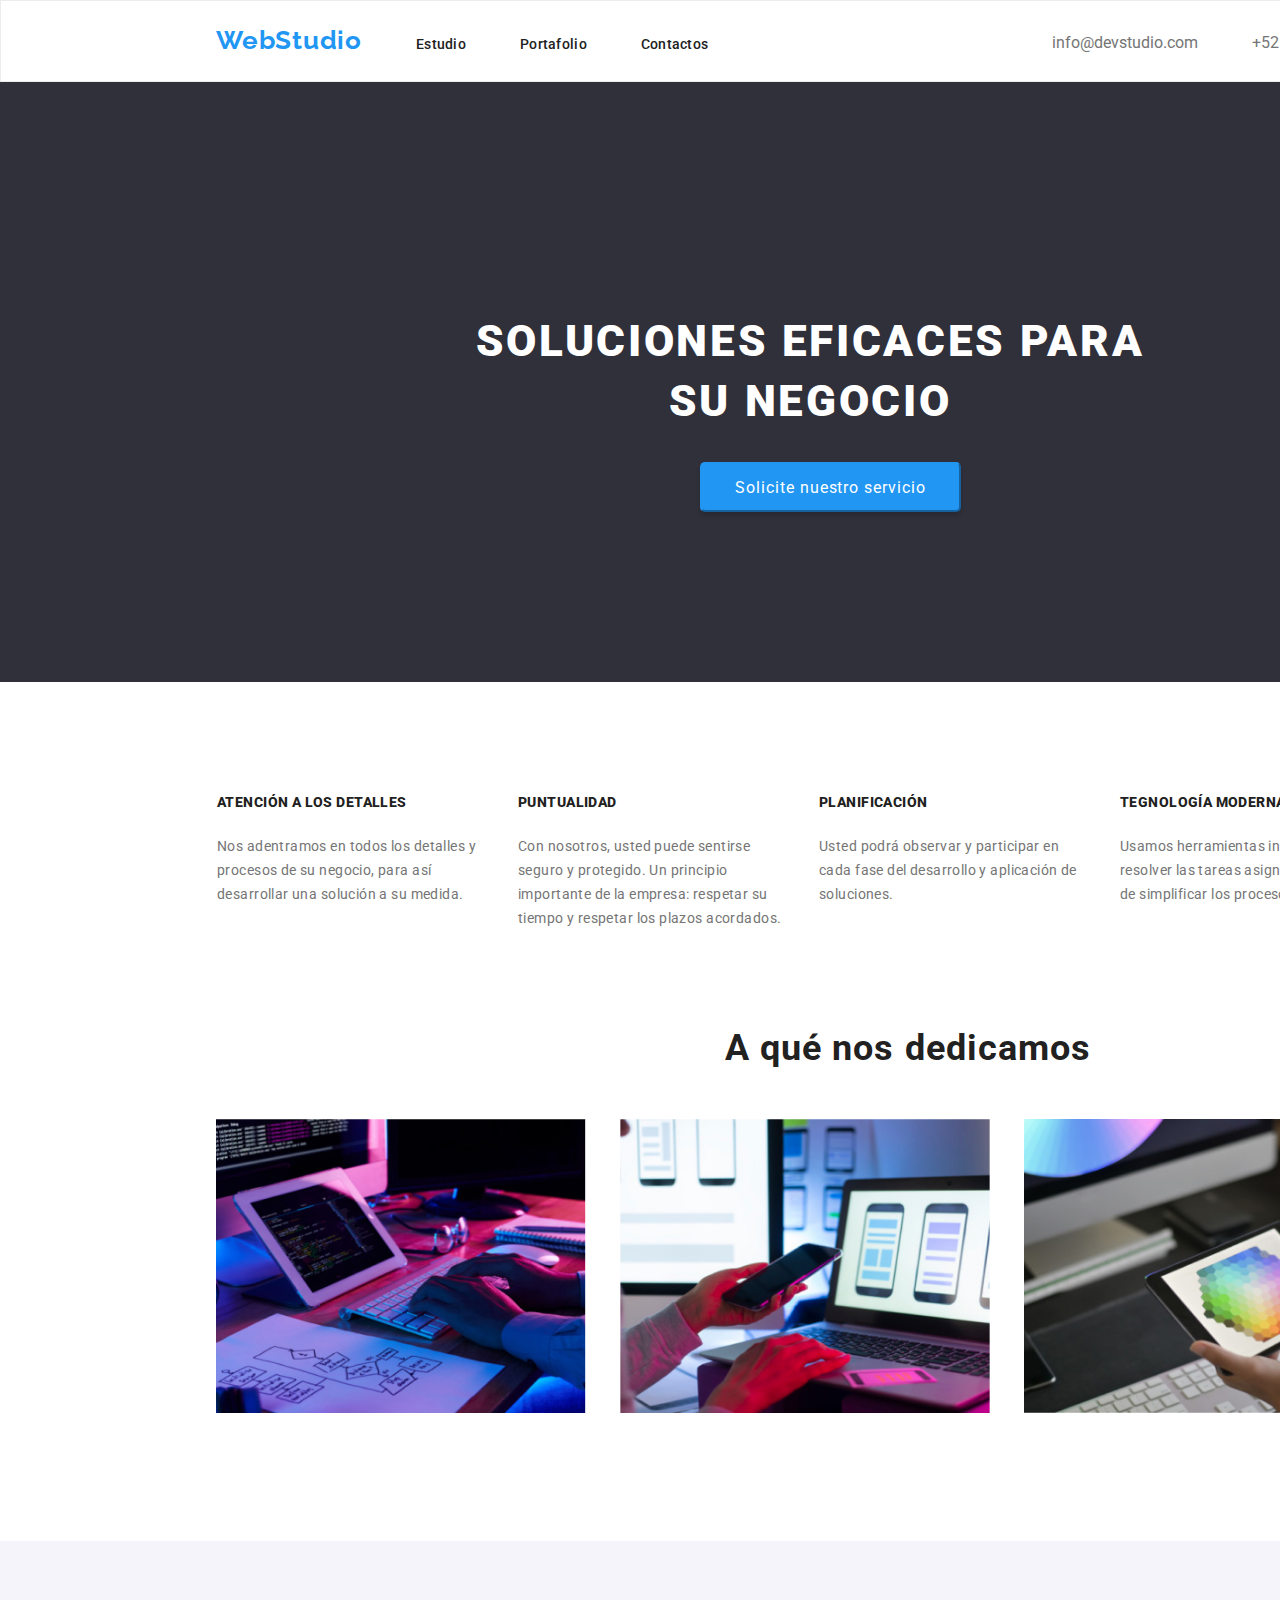
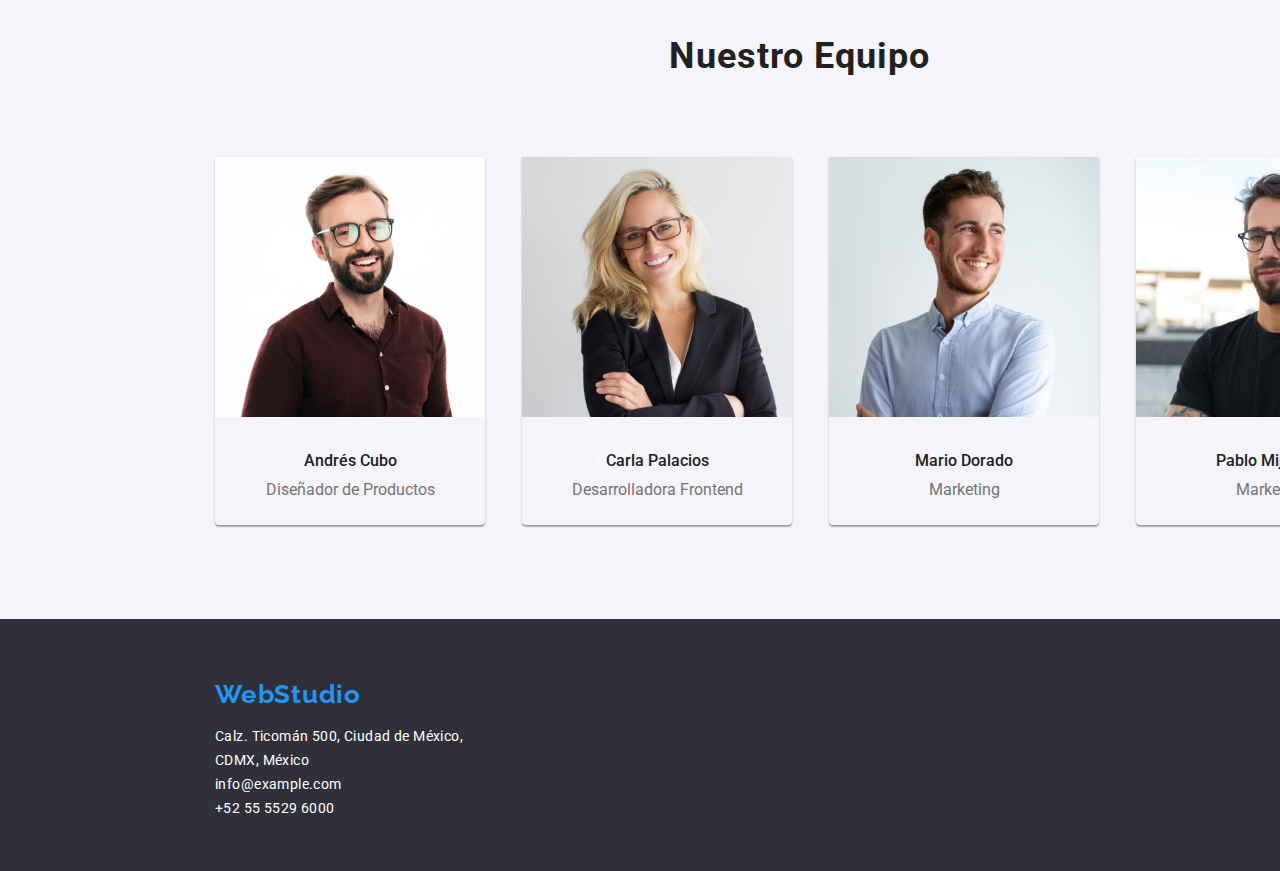
<file: index.html>
<!DOCTYPE html>
<html lang="en">
<head>
    <meta charset="UTF-8">
    <meta http-equiv="X-UA-Compatible" content="IE=edge">
    <meta name="viewport" content="width=device-width, initial-scale=1.0">
    <link rel="stylesheet" href="./css/styles.css">
    <title>Document</title>
</head>
<body>
    <header>
        <nav>
            
            <a id="web" href="">WebStudio</a>
            <a  href="">Estudio</a>
            <a  href="./portafolio.html">Portafolio</a>
            <a  href="">Contactos</a>
            
            
        </nav>
        <section>
            <a class="correo" href="mailto:info@devstudio.com">info@devstudio.com</a>
            <a class="celular" href="tel:+525555296000">+52 55 5529 6000</a>
        </section>
    </header>
    <main>
        <section class="primera-seccion">
            <h1>SOLUCIONES EFICACES PARA SU NEGOCIO</h1>
            <button>Solicite nuestro servicio</button>
        </section>
        <section class="tabla">
            <table>
                <tbody>
                    <tr>
                        <td class="titulo">
                            <h3 >ATENCIÓN A LOS DETALLES</h3>
                            <p class="parrafo">Nos adentramos en todos los detalles y procesos de su negocio, para así desarrollar una solución a su medida.</p>
                        </td>
                        <td>
                            <h3 >PUNTUALIDAD</h3>
                            <p class="parrafo">Con nosotros, usted puede sentirse seguro y protegido. Un principio importante de la empresa: respetar su tiempo y respetar los plazos acordados.</p>
                        </td>
                        <td>
                            <h3 >PLANIFICACIÓN</h3>
                            <p class="parrafo">Usted podrá observar y participar en cada fase del desarrollo y aplicación de soluciones.</p>
                        </td>
                        <td>
                            <h3 >TEGNOLOGÍA MODERNA</h3>
                            <p class="parrafo">Usamos herramientas innovadoras para resolver las tareas asignadas. Es hora de simplificar los procesos laborales.</p>
                        </td>
                    </tr>
                </tbody>
            </table>
        </section>
        <div class="taabla">
            <h2 >A qué nos dedicamos</h2>
            <div>
            <img src="./images/caja1.jpg" alt="computadora"  />
            <img src="./images/caja2.jpg" alt="lap"  />
            <img src="./images/caja3.jpg" alt="tableta"  />
            </div>
        </div>
        <div class="equipo">
            <h2>Nuestro Equipo</h2>
            <div id="imagenes"> 
                <div class="trabajador">
                    <img src="./images/señor1.jpg" alt="joven1" width="270" />
                    <h3 class="subtitulo">Andrés Cubo</h3>
                    <p class="parrafo">Diseñador de Productos</p>
                </div>
                <div>
                    <img src="./images/señorita.jpg" alt="señorita" width="270" />
                    <h3 class="subtitulo">Carla Palacios</h3>
                    <p class="parrafo">Desarrolladora Frontend</p>
                </div>
                <div>
                    <img src="./images/señor3.jpg" alt="joven3" width="270" />
                    <h3 class="subtitulo">Mario Dorado</h3>
                    <p class="parrafo">Marketing</p>
                </div>
                <div>
                    <img src="./images/señor4.jpg" alt="joven4" width="270" />
                    <h3 class="subtitulo">Pablo Mijangos</h3>
                    <p class="parrafo">Marketing</p>
                </div>
            </div>
        </div>
    </main>
    <footer>
        <div>
        <a  href="">WebStudio</a>
        </div>
        <address>
            Calz. Ticomán 500, Ciudad de México, <br/>
            CDMX, México<br/>info@example.com<br />+52 55 5529 6000
        </address>
    </footer>
</body>
</html>
</file>
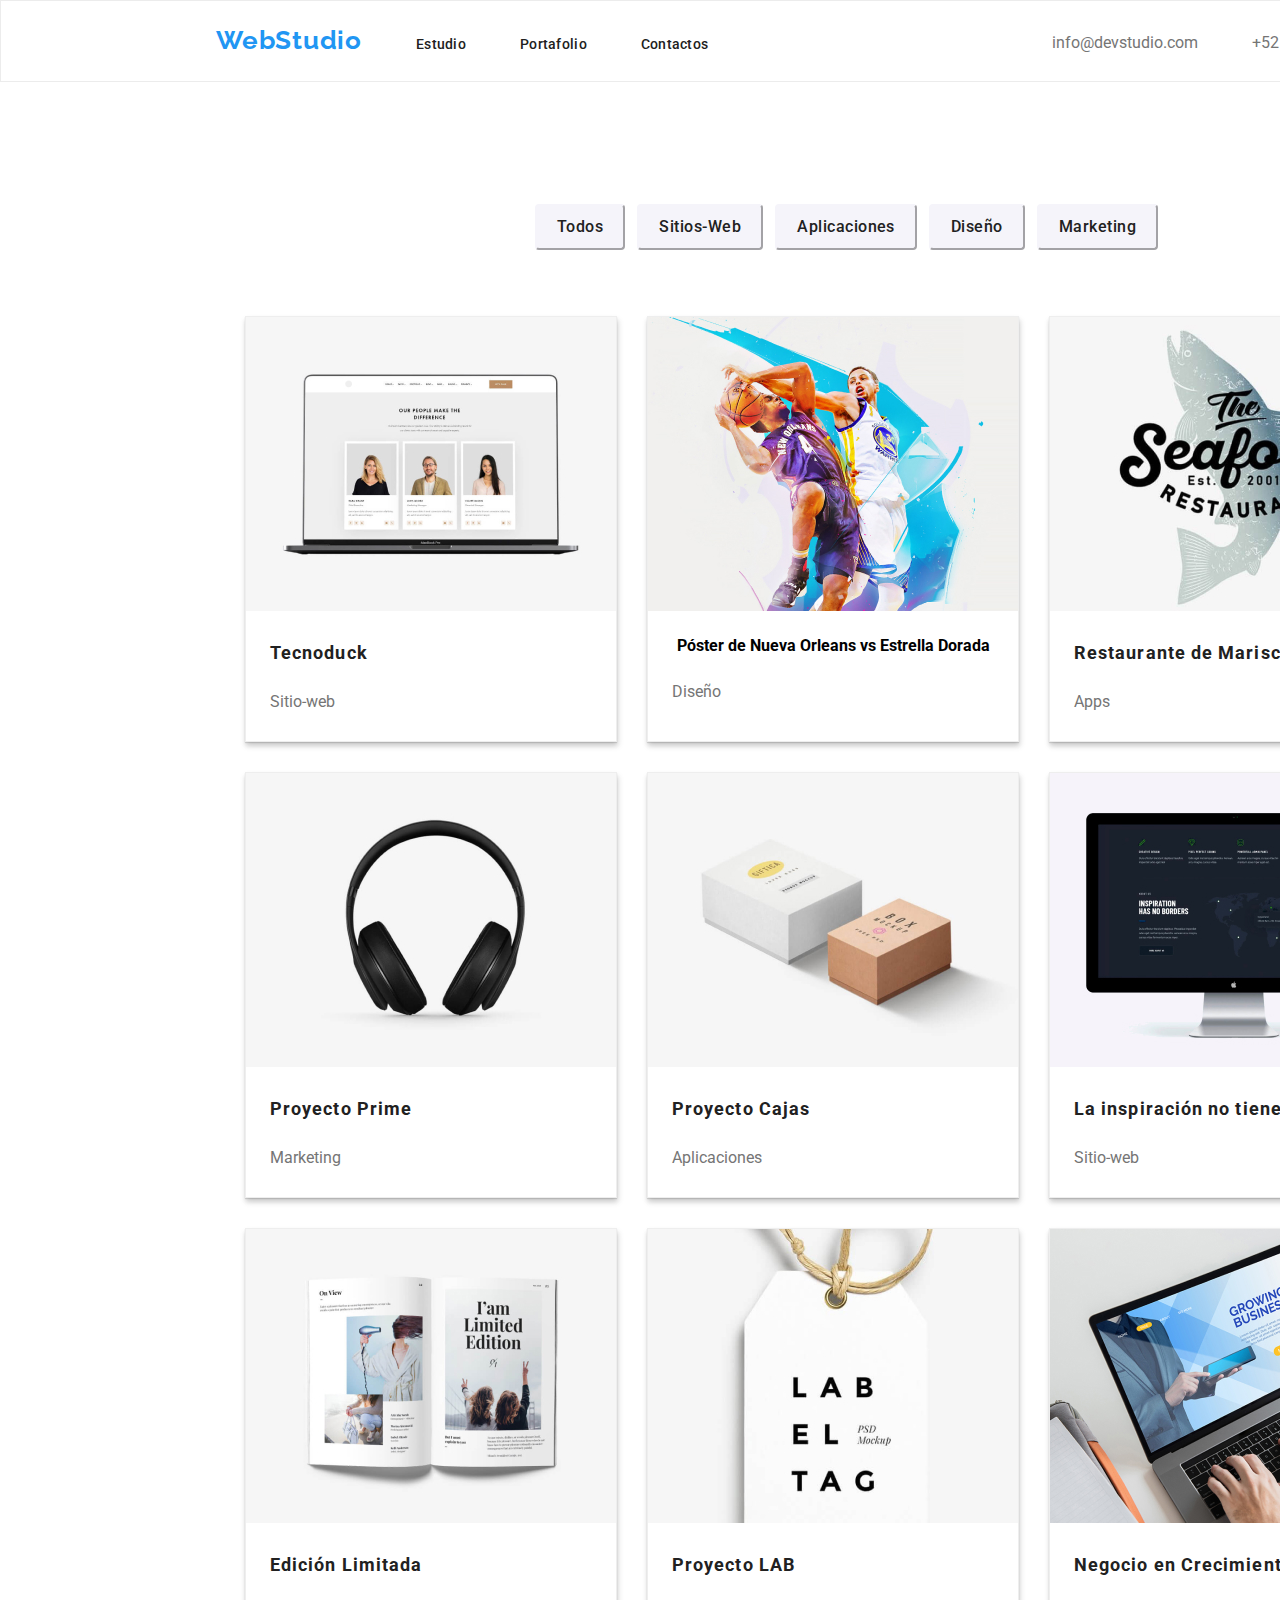
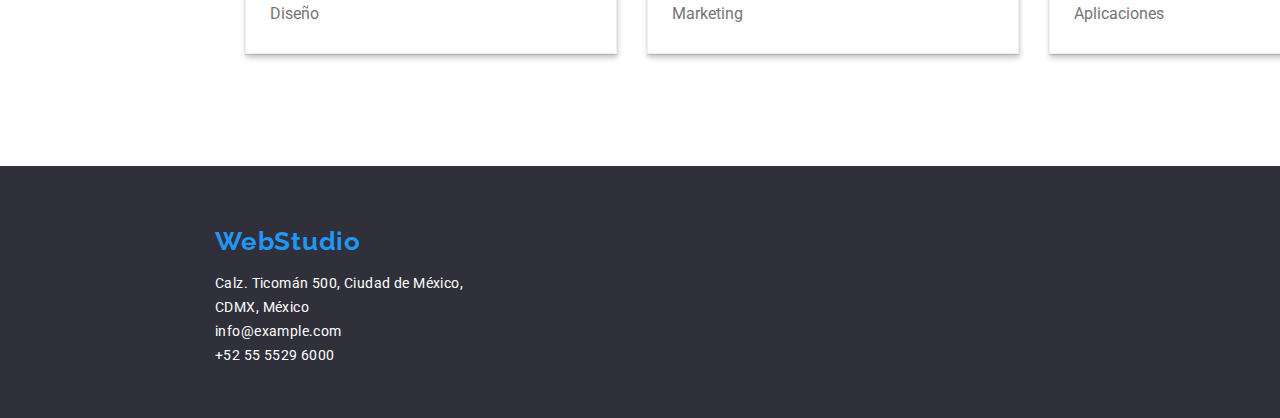
<file: portafolio.html>
<!DOCTYPE html>
<html lang="en">
<head>
    <meta charset="UTF-8">
    <meta http-equiv="X-UA-Compatible" content="IE=edge">
    <meta name="viewport" content="width=device-width, initial-scale=1.0">
    <link rel="stylesheet" href="./css/portafolio.css">
    <title>Portafolio</title>
</head>
<body>
    <header>
        <nav>
    
            <a id="web" href="">WebStudio</a>
            <a href="./index.html">Estudio</a>
            <a href="">Portafolio</a>
            <a href="">Contactos</a>
    
    
        </nav>
        <section>
            <a class="correo" href="mailto:info@devstudio.com">info@devstudio.com</a>
            <a class="celular" href="tel:+525555296000">+52 55 5529 6000</a>
        </section>
    </header>
    <main>
        <section id="buttons">
            <ul>
            <il><button class="button1" type="button">Todos</button></il>
            <il><button class="button-servicios" type="button">Sitios-Web</button></il>
            <il><button class="button-servicios" type="button">Aplicaciones</button></il>
            <il><button class="button-servicios" type="button">Diseño</button></il>
            <il><button class="button-servicios" type="button">Marketing</button></il>
            </ul>
        </section>
        <section class="contenido">
            <div>
                <img src="./images/lap.jpg" alt="lap" width="370" />
                <h2>Tecnoduck</h2>
                <p>Sitio-web</p>
            </div>
            <div>
                <img src="./images/basquet.jpg" alt="basquet" width="370" />
                <h4 class="centrar">Póster de Nueva Orleans vs Estrella Dorada</h4>
                <p>Diseño</p>
            </div>
            <div>
                <img src="./images/food.jpg" alt="food" width="370" />
                <h2>Restaurante de Mariscos</h2>
                <p>Apps</p>
            </div>
            <div>
                <img src="./images/audifono.jpg" alt="audifono" width="370" />
                <h2>Proyecto Prime</h2>
                <p>Marketing</p>
            </div>
            <div>
                <img src="./images/caja.jpg" alt="caja" width="370" />
                <h2>Proyecto Cajas</h2>
                <p>Aplicaciones</p>
            </div>
            <div>
                <img src="./images/computadora.jpg" alt="computadora" width="370" />
                <h2>La inspiración no tiene límites</h2>
                <p>Sitio-web</p>
            </div>
            <div>
                <img src="./images/libro.jpg" alt="libro" width="370" />
                <h2>Edición Limitada</h2>
                <p>Diseño</p>
            </div>
            <div>
                <img src="./images/etiqueta.jpg" alt="etiqueta" width="370" />
                <h2>Proyecto LAB</h2>
                <p>Marketing</p>
            </div>
            <div>
                <img src="./images/laptop.jpg" alt="laptop" width="370" />
                <h2>Negocio en Crecimiento</h2>
                <p>Aplicaciones</p>
            </div>
                            
                       
        </section>
    </main>
    <footer>
        <div>
            <a href="">WebStudio</a>
        </div>
        <address>
            Calz. Ticomán 500, Ciudad de México, <br />
            CDMX, México<br />info@example.com<br />+52 55 5529 6000
        </address>
    </footer>
    
</body>
</html>
</file>
<file: css/styles.css>
@import url('https://fonts.googleapis.com/css2?family=Raleway:ital,wght@0,100;0,200;0,300;0,400;0,500;0,600;0,700;0,800;0,900;1,100;1,200;1,300;1,400;1,500;1,600;1,700;1,800;1,900&display=swap');
@import url('https://fonts.googleapis.com/css2?family=Roboto:ital,wght@0,100;0,300;0,400;0,500;0,700;0,900;1,100;1,300;1,400;1,500;1,700;1,900&display=swap');

:root {
    --color-links: #2196F3;
}
body{
    font-family: 'Raleway';
    font-family: 'Roboto';
    margin: auto;
    width: 1600px;
    height: 1880;
}
header{
    height: 80px;
    flex-wrap: wrap;
    width: 1600px;
    border: 1px solid #ececec;
    display: inline-flex;
}
nav{
    padding-bottom: 25px;
    padding-top: 24px;
    background-color: #FFFFFF;
}
nav :hover{
    color: var(--color-links);
}
header section{
    padding-top: 32px;
    padding-left: 344px;
}

#web {
    color: var(--color-links);
    font-family: 'Raleway';
    font-weight: 700;
    text-decoration: none;
    font-size: 26px;
    line-height: 31px;
    letter-spacing: 0.03em;
    padding-left: 215px;
}
nav a {
    text-decoration: none;
    display: inline;
    padding-left: 50px;
    font-family: 'Roboto';
    font-style: normal;
    font-weight: 500;
    font-size: 14px;
    line-height: 16px;
    letter-spacing: 0.02em;
    color: #212121;
}

.correo{
    color: #757575;
    text-decoration: none;
}

.celular {
    color: #757575;
    text-decoration: none;
    padding-left: 50px;
}
article .correo :hover{
    color: var(--color-links);
}
article.celular :hover {
    color: var(--color-links);
}


.primera-seccion{
    background-color: #2F303A;
    margin: auto;
    width: 1600px;
    height: 600px;
    
}
h1{
    color: #FFFFFF;
    font-family: 'Roboto';
    font-style: normal;
    font-weight: 900;
    font-size: 44px;
    position: absolute;
    width: 696px;
    padding-left: 462px;
    padding-top: 200px;
    letter-spacing: 0.06em;
    line-height: 60px;
    text-align: center;
}

.primera-seccion button {
    color:#FFFFFF;
    background: var(--color-links);
    border-color: var(--color-links);
    text-align: center;
    font-family: 'Roboto';
    font-weight: '700';
    font-size: 16px;
    font-style: normal;
    letter-spacing: 0.06em;
    border-radius: 5px;
    margin-left: 700px;
    margin-top: 380px;
    width: 261px;
    height: 50px;
    left: 700px;
    box-shadow: 0px 4px 4px rgba(0, 0, 0, 0.15);
}
button :hover{
    background-color: var(--color-links);
    color: #FFFFFF;
}

.tabla {
    padding-top: 95px;
    padding-bottom: 94px;
}
.tabla td {
    width: 270px;
    display: inline-flex;
    flex-wrap: wrap;
    padding-right: 30px;
}
.tabla .titulo {
    padding-left: 215px;
}
.tabla tr{
    vertical-align: text-top;
}
.tabla td h3 {
    line-height: 16px;
    letter-spacing: 0.03em;
    text-transform: uppercase;
    color: #212121;
    font-family: 'Roboto';
    font-style: normal;
    font-weight: 800;
    font-size: 14px;
    
}
.tabla td .parrafo {
    font-family: 'Roboto';
    font-style: normal;
    font-weight: 400;
    font-size: 14px;
    line-height: 24px;
    letter-spacing: 0.03em;
    color: #757575;
    margin: auto;
    padding-top: 10px;
}
.taabla h2 {
    font-family: 'Roboto';
    font-style: normal;
    font-weight: 700;
    font-size: 36px;
    line-height: 42px;
    text-align: center;
    letter-spacing: 0.03em;
    color: #212121;
    margin: auto;


}
.taabla img {
    width: 370px;
    height: 294px;
    padding-top: 50px;
    padding-right: 30px;
    padding-bottom: 94px;
    
}
.taabla{
    margin-left: 216px;
}

.equipo {
    background-color: #F5F4FA;
}

.equipo h2 {
    font-family: 'Roboto';
    font-style: normal;
    font-weight: 700;
    font-size: 36px;
    line-height: 42px;
    text-align: center;
    letter-spacing: 0.03em;
    color: #212121;
    padding-top: 94px;
}
#imagenes {
    padding-top: 50px;
    display: inline-flex;
    flex-wrap: wrap;
}

#imagenes div {
    margin-right: 37px;
    box-shadow: 0px 1px 3px rgba(0, 0, 0, 0.12), 0px 1px 1px rgba(0, 0, 0, 0.14), 0px 2px 1px rgba(0, 0, 0, 0.2);
    border-radius: 0px 0px 4px 4px;
    width: 270px;
    height: 368px;
    margin-bottom: 94px;
}

#imagenes .trabajador {
    margin-left: 215px;
}

#imagenes div h3 {
    font-family: 'Roboto';
    font-style: normal;
    font-weight: 500;
    font-size: 16px;
    line-height: 19px;
    color: #212121;
    text-align: center;
    margin: auto;
    padding-bottom: 10px;
    padding-top: 30px;

}

#imagenes div p {
    font-family: 'Roboto';
    font-style: normal;
    font-weight: 400;
    font-size: 16px;
    line-height: 19px;
    color: #757575;
    margin: auto;
    text-align: center;

}



footer {
    background-color: #2F303A;
    height: 252px;
}
footer a {
    text-decoration: none;
    font-family: 'Raleway', sans-serif;
    font-weight: 700;
    font-size: 26px;
    line-height: 31px;
    letter-spacing: 0.03em;
    color: var(--color-links);
}

footer div {
    padding-top: 60px;
    padding-left: 215px;
}

footer address {
    padding-left: 215px;
    padding-top: 14px;
    font-family: 'Roboto', sans-serif;
    font-style: normal;
    font-weight: 400;
    font-size: 14px;
    line-height: 24px;
    letter-spacing: 00.03em;
    color: #fff;
}
</file>
<file: css/portafolio.css>
@import url('https://fonts.googleapis.com/css2?family=Raleway:ital,wght@0,100;0,200;0,300;0,400;0,500;0,600;0,700;0,800;0,900;1,100;1,200;1,300;1,400;1,500;1,600;1,700;1,800;1,900&display=swap');
@import url('https://fonts.googleapis.com/css2?family=Roboto:ital,wght@0,100;0,300;0,400;0,500;0,700;0,900;1,100;1,300;1,400;1,500;1,700;1,900&display=swap');

:root {
    --color-links: #2196F3;
}

body {
    font-family: 'Raleway';
    font-family: 'Roboto';
    margin: auto;
    width: 1600px;
    height: 1880;
}

header {
    height: 80px;
    flex-wrap: wrap;
    width: 1600px;
    border: 1px solid #ececec;
    display: inline-flex;
}

nav {
    padding-bottom: 25px;
    padding-top: 24px;
    background-color: #FFFFFF;
}

nav :hover {
    color: var(--color-links);
}

header section {
    padding-top: 32px;
    padding-left: 344px;
}

#web {
    color: var(--color-links);
    font-family: 'Raleway';
    font-weight: 700;
    text-decoration: none;
    font-size: 26px;
    line-height: 31px;
    letter-spacing: 0.03em;
    padding-left: 215px;
}
nav a {
    text-decoration: none;
    display: inline;
    padding-left: 50px;
    font-family: 'Roboto';
    font-style: normal;
    font-weight: 500;
    font-size: 14px;
    line-height: 16px;
    letter-spacing: 0.02em;
    color: #212121;
}

.correo {
    color: #757575;
    text-decoration: none;
}

.celular {
    color: #757575;
    text-decoration: none;
    padding-left: 50px;
}

article .correo :hover {
    color: var(--color-links);
}

article.celular :hover {
    color: var(--color-links);
}
#buttons {
    padding-top: 106px;
    padding-bottom: 50px;
    background-color: #fff;

}
ul li {
    display: inline;
}

button:hover {
    background-color: #2196F3;
    color: #fff;
}
button {
    background-color: #F5F4FA;
    border-radius: 4px;
    border-color: #F5F4FA;
    padding: 8px 20px;
    font-family: 'Roboto';
    font-size: medium;
    font-weight: 500;
    font-size: 16px;
    line-height: 26px;
    text-align: center;
    letter-spacing: 0.03em;
    color: #212121;
    background-color: #F5F4FA;
}

.button1 {
    margin-left: 495px;
}
.button-servicios {
    margin-left: 8px;
}
h2 {
    font-family: 'Roboto';
    font-size: medium;
    font-weight: 700;
    font-size: 18px;
    line-height: 36px;
    letter-spacing: 0.06em;
    color: #212121;
    padding-left: 24px;
    margin-top: 20px;
    margin-bottom: 4px;
}
.centrar{
    text-align: center;
}
p {
    font-family: 'Roboto';
    font-style: normal;
    font-weight: 400;
    font-size: 16px;
    line-height: 30px;
    letter-spacing: 0.03px;
    color: #757575;
    padding-left: 24px;
    margin-bottom: 20px;
}
.contenido {
    background-color: #fff;
    display: flex;
    flex-wrap: wrap;
    padding-bottom: 82px;
    padding-left: 215px;
}

.contenido div {
    border: 1px solid #EEEEEE;
    margin-left: 30px;
    margin-bottom: 30px;
    padding-bottom: 20px;
    height: 404px;
    box-shadow: 0px 1px 1px rgba(0, 0, 0, 0.12), 0px 4px 4px rgba(0, 0, 0, 0.06), 1px 4px 6px rgba(0, 0, 0, 0.16);
}

footer {
    background-color: #2F303A;
    height: 252px;
}

footer a {
    text-decoration: none;
    font-family: 'Raleway', sans-serif;
    font-weight: 700;
    font-size: 26px;
    line-height: 31px;
    letter-spacing: 0.03em;
    color: var(--color-links);
}

footer div {
    padding-top: 60px;
    padding-left: 215px;
}

footer address {
    padding-left: 215px;
    padding-top: 14px;
    font-family: 'Roboto', sans-serif;
    font-style: normal;
    font-weight: 400;
    font-size: 14px;
    line-height: 24px;
    letter-spacing: 00.03em;
    color: #fff;
}
</file>
